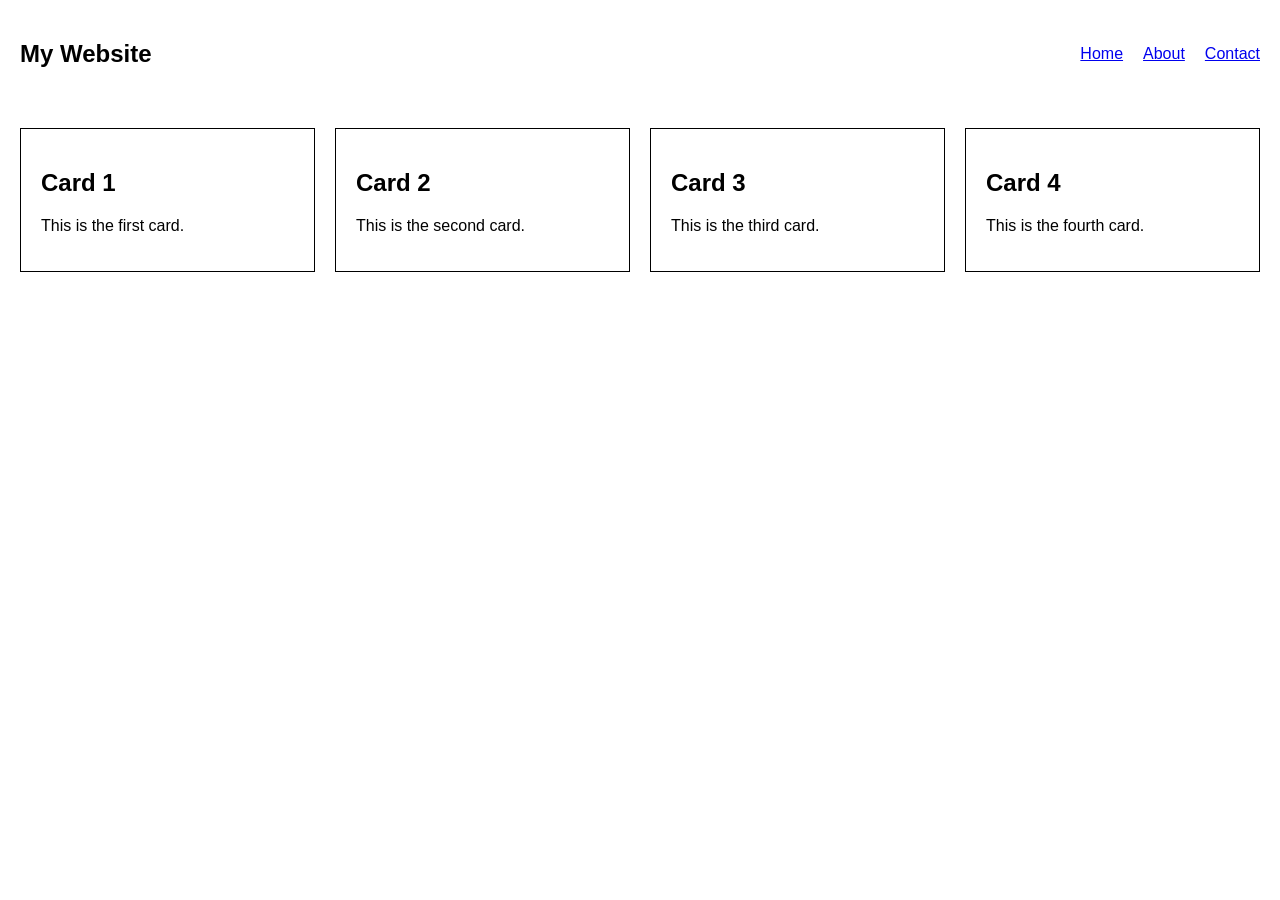
<file: ex00p2/index.html>
<!DOCTYPE html>
<html lang="en">

<head>
    <meta charset="UTF-8">
    <meta name="viewport" content="width=device-width, initial-scale=1.0">
    <title>Flexbox Layout</title>
    <link rel="stylesheet" href="style.css">
</head>

<body>

    <nav class="nav-container">
        <h1>My Website</h1>

        <div>
            <a href="#">Home</a>
            <a href="#">About</a>
            <a href="#">Contact</a>
        </div>
    </nav>

    <main class="card-container">

        <div class="card">
            <h2>Card 1</h2>
            <p>This is the first card.</p>
        </div>

        <div class="card">
            <h2>Card 2</h2>
            <p>This is the second card.</p>
        </div>

        <div class="card">
            <h2>Card 3</h2>
            <p>This is the third card.</p>
        </div>

        <div class="card">
            <h2>Card 4</h2>
            <p>This is the fourth card.</p>
        </div>

    </main>

</body>

</html>
</file>
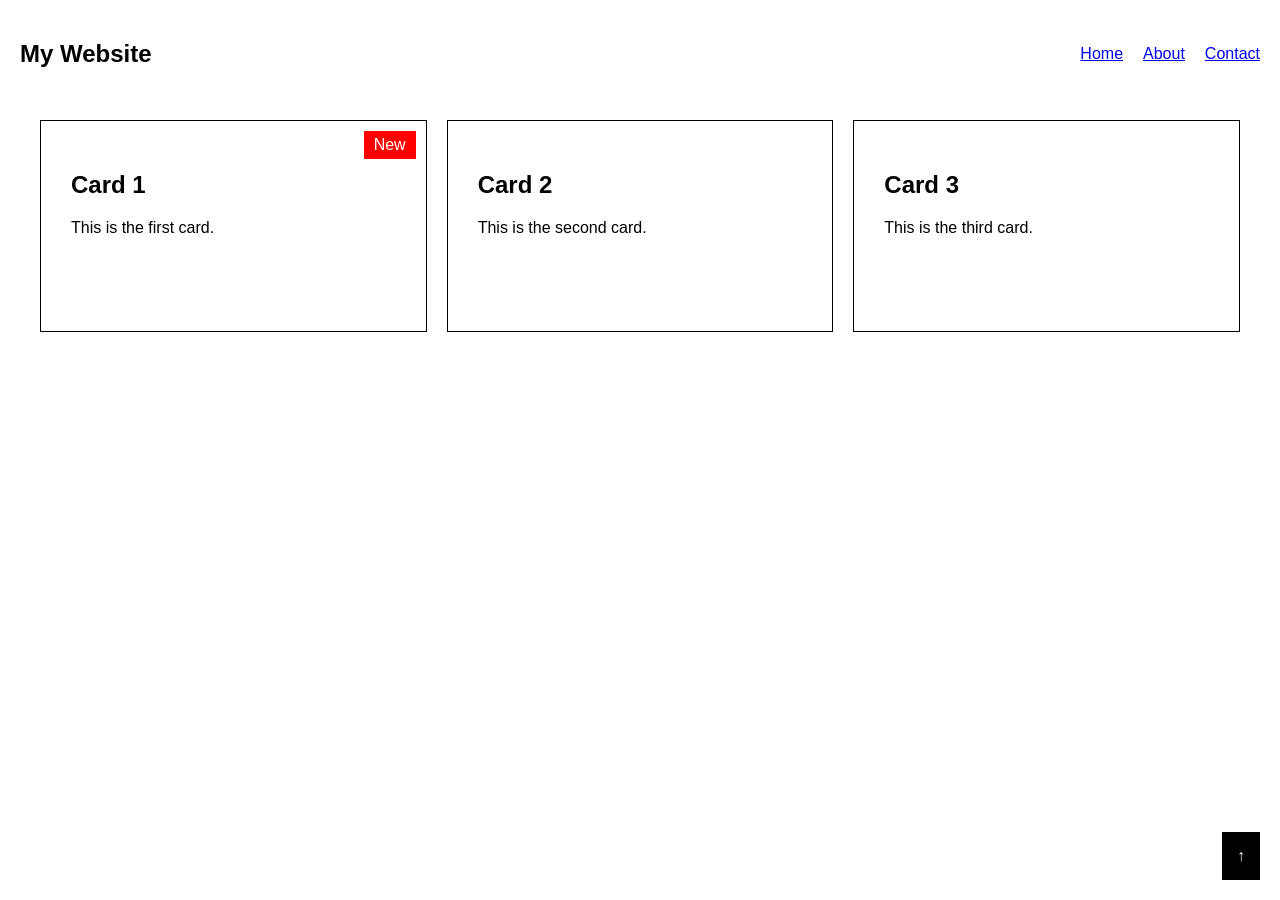
<file: ex01p2/index.html>
<!DOCTYPE html>
<html lang="en">

<head>
    <meta charset="UTF-8">
    <meta name="viewport" content="width=device-width, initial-scale=1.0">
    <title>Positioning</title>
    <link rel="stylesheet" href="style.css">
</head>

<body>

    <nav class="navbar">
        <h1>My Website</h1>

        <div>
            <a href="#">Home</a>
            <a href="#">About</a>
            <a href="#">Contact</a>
        </div>
    </nav>

    <main>

        <div class="card-container">

            <div class="card">
                <span class="badge">New</span>
                <h2>Card 1</h2>
                <p>This is the first card.</p>
            </div>

            <div class="card">
                <h2>Card 2</h2>
                <p>This is the second card.</p>
            </div>

            <div class="card">
                <h2>Card 3</h2>
                <p>This is the third card.</p>
            </div>

        </div>

    </main>

    <a href="#" class="back-to-top">↑</a>

</body>

</html>
</file>
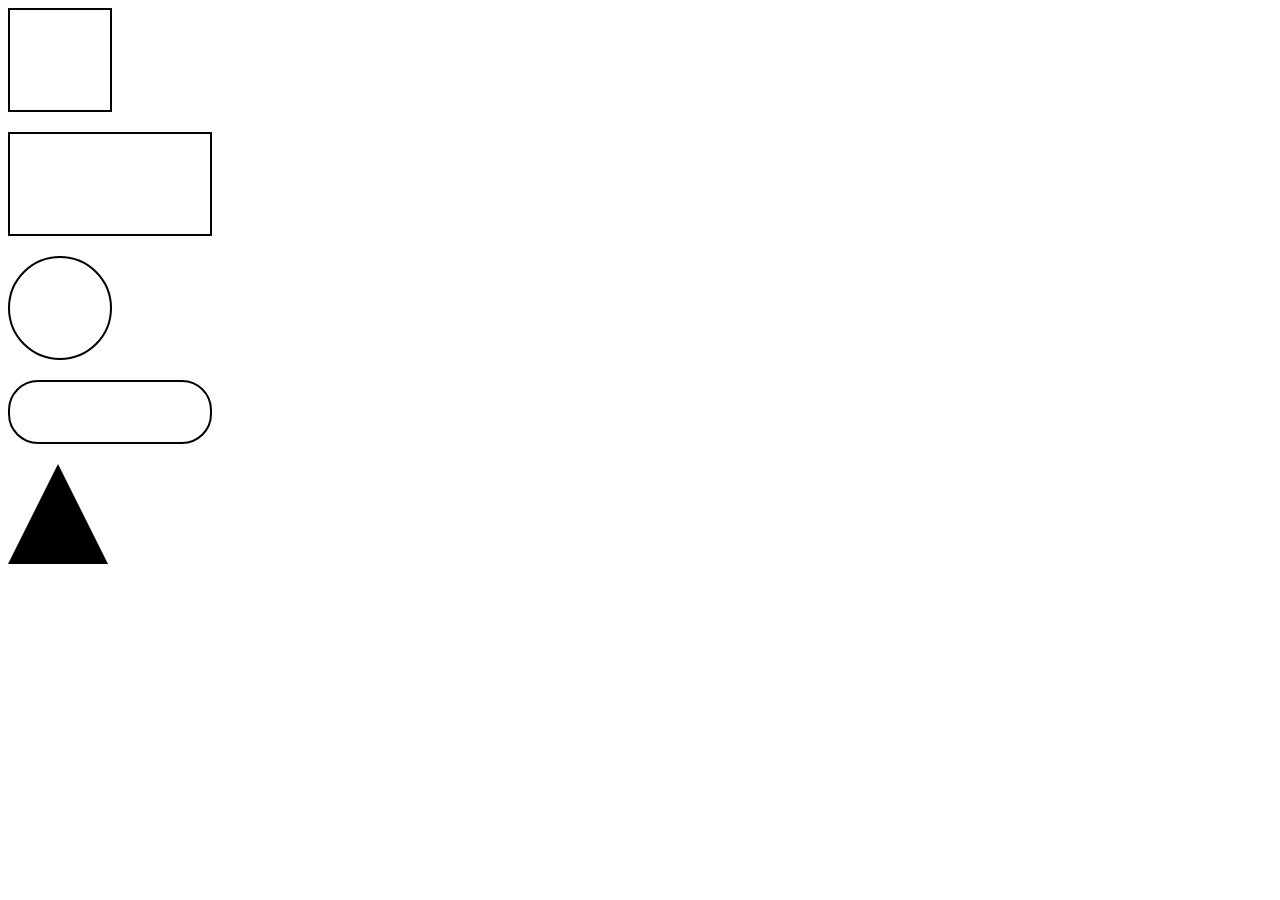
<file: ex02p2/index.html>
<!DOCTYPE html>
<html lang="en">

<head>
    <meta charset="UTF-8">
    <meta name="viewport" content="width=device-width, initial-scale=1.0">
    <title>CSS Shapes</title>
    <link rel="stylesheet" href="style.css">
</head>

<body>

    <div class="square"></div>

    <div class="rectangle"></div>

    <div class="circle"></div>

    <div class="pill"></div>

    <div class="triangle"></div>

</body>

</html>
</file>
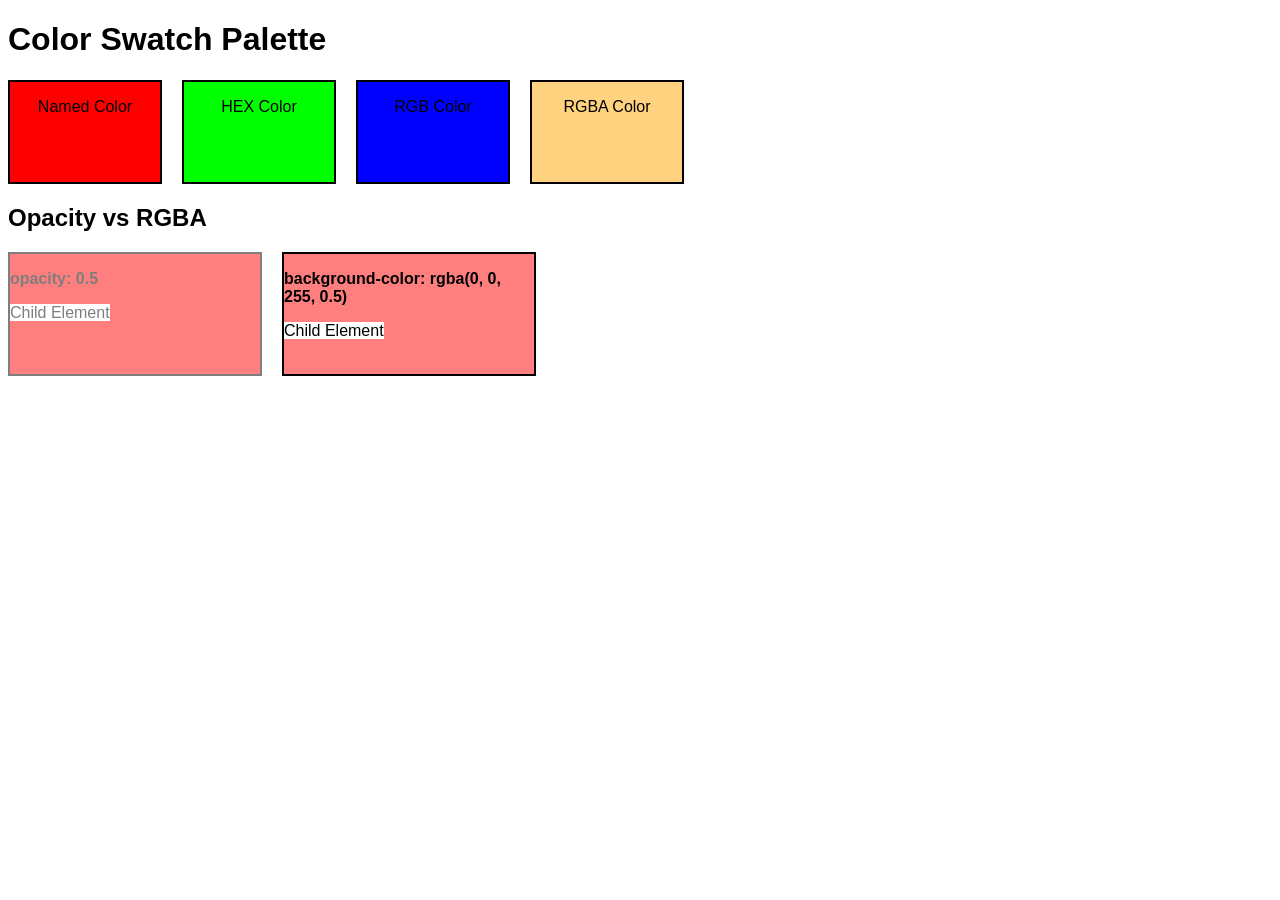
<file: ex03p2/index.html>
<!DOCTYPE html>
<html lang="en">
<head>
    <meta charset="UTF-8">
    <meta name="viewport" content="width=device-width, initial-scale=1.0">
    <title>Colors & Opacity</title>
    <link rel="stylesheet" href="style.css">
</head>
<body>

    <h1>Color Swatch Palette</h1>

    <div class="palette">
        <div class="swatch named">
            <p>Named Color</p>
        </div>

        <div class="swatch hex">
            <p>HEX Color</p>
        </div>

        <div class="swatch rgb">
            <p>RGB Color</p>
        </div>

        <div class="swatch rgba">
            <p>RGBA Color</p>
        </div>
    </div>

    <h2>Opacity vs RGBA</h2>

    <div class="comparison">
        <div class="opacity-box">
            <p>opacity: 0.5</p>
            <span>Child Element</span>
        </div>

        <div class="rgba-box">
            <p>background-color: rgba(0, 0, 255, 0.5)</p>
            <span>Child Element</span>
        </div>
    </div>

</body>
</html>
</file>
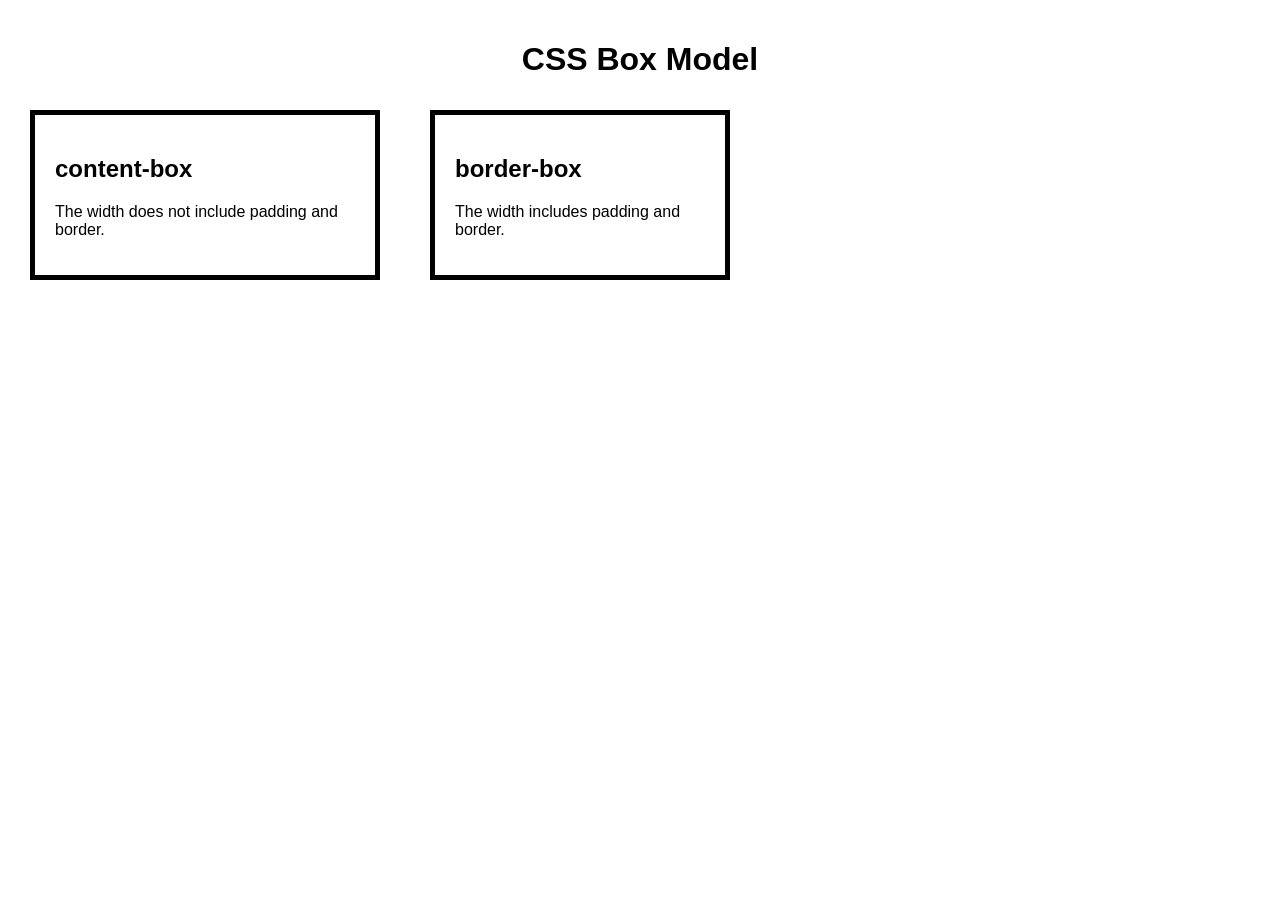
<file: ex04p2/index.html>
<!DOCTYPE html>
<html lang="en">
<head>
    <meta charset="UTF-8">
    <meta name="viewport" content="width=device-width, initial-scale=1.0">
    <title>CSS Box Model</title>
    <link rel="stylesheet" href="style.css">
</head>

<body>

    <h1>CSS Box Model</h1>

    <div class="container">

        <div class="box content-box">
            <h2>content-box</h2>
            <p>
                The width does not include padding and border.
            </p>
        </div>

        <div class="box border-box">
            <h2>border-box</h2>
            <p>
                The width includes padding and border.
            </p>
        </div>

    </div>

</body>
</html>
</file>
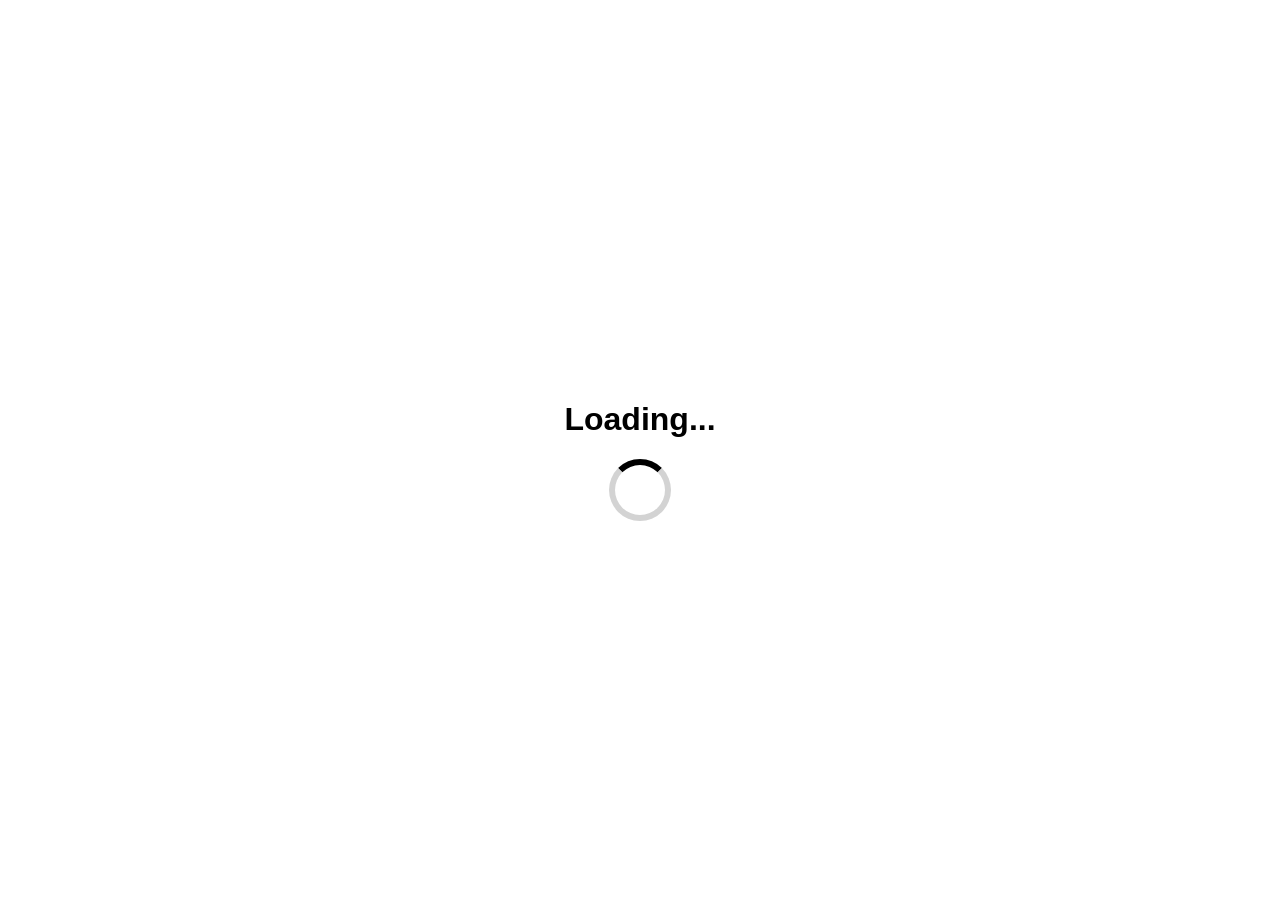
<file: ex05,6p2/index.html>
<!DOCTYPE html>
<html lang="en">
<head>
    <meta charset="UTF-8">
    <meta name="viewport" content="width=device-width, initial-scale=1.0">
    <title>Loading Animation</title>
    <link rel="stylesheet" href="style.css">
</head>

<body>

    <h1>Loading...</h1>

    <div class="loader"></div>

</body>
</html>
</file>
<file: ex00p2/style.css>
body {
    margin: 0;
    font-family: Arial, sans-serif;
}

.nav-container {
    display: flex;
    justify-content: space-between;
    align-items: center;
    padding: 20px;
}

.nav-container div {
    display: flex;
    gap: 20px;
}

.card-container {
    display: flex;
    flex-direction: row;
    gap: 20px;
    padding: 20px;
}

.card {
    flex: 1;
    padding: 20px;
    border: 1px solid black;
}
</file>
<file: ex01p2/style.css>
body {
    margin: 0;
    font-family: Arial, sans-serif;
    padding-top: 80px;
}

.navbar {
    position: fixed;
    top: 0;
    left: 0;
    width: 100%;
    display: flex;
    justify-content: space-between;
    align-items: center;
    padding: 20px;
    background-color: white;
    z-index: 10;
    box-sizing: border-box;
}

.navbar div {
    display: flex;
    gap: 20px;
}

.card-container {
    position: relative;
    display: flex;
    gap: 20px;
    padding: 40px;
}

.card {
    position: relative;
    flex: 1;
    padding: 30px;
    border: 1px solid black;
    min-height: 150px;
}

.badge {
    position: absolute;
    top: 10px;
    right: 10px;
    padding: 5px 10px;
    background-color: red;
    color: white;
    z-index: 2;
}

.back-to-top {
    position: fixed;
    bottom: 20px;
    right: 20px;
    padding: 15px;
    background-color: black;
    color: white;
    text-decoration: none;
    z-index: 10;
}
</file>
<file: ex02p2/style.css>
.square {
    width: 100px;
    height: 100px;
    border: 2px solid black;
    margin-bottom: 20px;
}

.rectangle {
    width: 200px;
    height: 100px;
    border: 2px solid black;
    margin-bottom: 20px;
}

.circle {
    width: 100px;
    height: 100px;
    border: 2px solid black;
    border-radius: 50%;
    margin-bottom: 20px;
}

.pill {
    width: 200px;
    height: 60px;
    border: 2px solid black;
    border-radius: 30px;
    margin-bottom: 20px;
}

.triangle {
    width: 0;
    height: 0;
    border-left: 50px solid transparent;
    border-right: 50px solid transparent;
    border-bottom: 100px solid black;
}
</file>
<file: ex03p2/style.css>
body {
    font-family: Arial, sans-serif;
}

.palette {
    display: flex;
    gap: 20px;
}

.swatch {
    width: 150px;
    height: 100px;
    border: 2px solid black;
    text-align: center;
}

.named {
    background-color: red;
}

.hex {
    background-color: #00ff00;
}

.rgb {
    background-color: rgb(0, 0, 255);
}

.rgba {
    background-color: rgba(255, 165, 0, 0.5);
}

.comparison {
    display: flex;
    gap: 20px;
}

.opacity-box {
    width: 250px;
    height: 120px;
    background-color: red;
    opacity: 0.5;
    border: 2px solid black;
}

.rgba-box {
    width: 250px;
    height: 120px;
    background-color: rgba(255, 0, 0, 0.5);
    border: 2px solid black;
}

.opacity-box p,
.rgba-box p {
    font-weight: bold;
}

.opacity-box span,
.rgba-box span {
    background-color: white;
    color: black;
}
</file>
<file: ex04p2/style.css>
*, *::before, *::after {
    box-sizing: border-box;
}

body {
    font-family: Arial, sans-serif;
    margin: 0;
    padding: 20px;
}

h1 {
    text-align: center;
}

.container {
    display: flex;
    gap: 30px;
}

.box {
    width: 300px;
    padding: 20px;
    border: 5px solid black;
    margin: 10px;
}

.content-box {
    box-sizing: content-box;
}

.border-box {
    box-sizing: border-box;
}
</file>
<file: ex05,6p2/style.css>
body {
    display: flex;
    flex-direction: column;
    justify-content: center;
    align-items: center;
    height: 100vh;
    margin: 0;
    font-family: Arial, sans-serif;
}

.loader {
    width: 50px;
    height: 50px;
    border: 6px solid lightgray;
    border-top: 6px solid black;
    border-radius: 50%;

    animation-name: spin;
    animation-duration: 1s;
    animation-iteration-count: infinite;
}

@keyframes spin {
    from {
        transform: rotate(0deg);
    }

    to {
        transform: rotate(360deg);
    }
}
</file>
